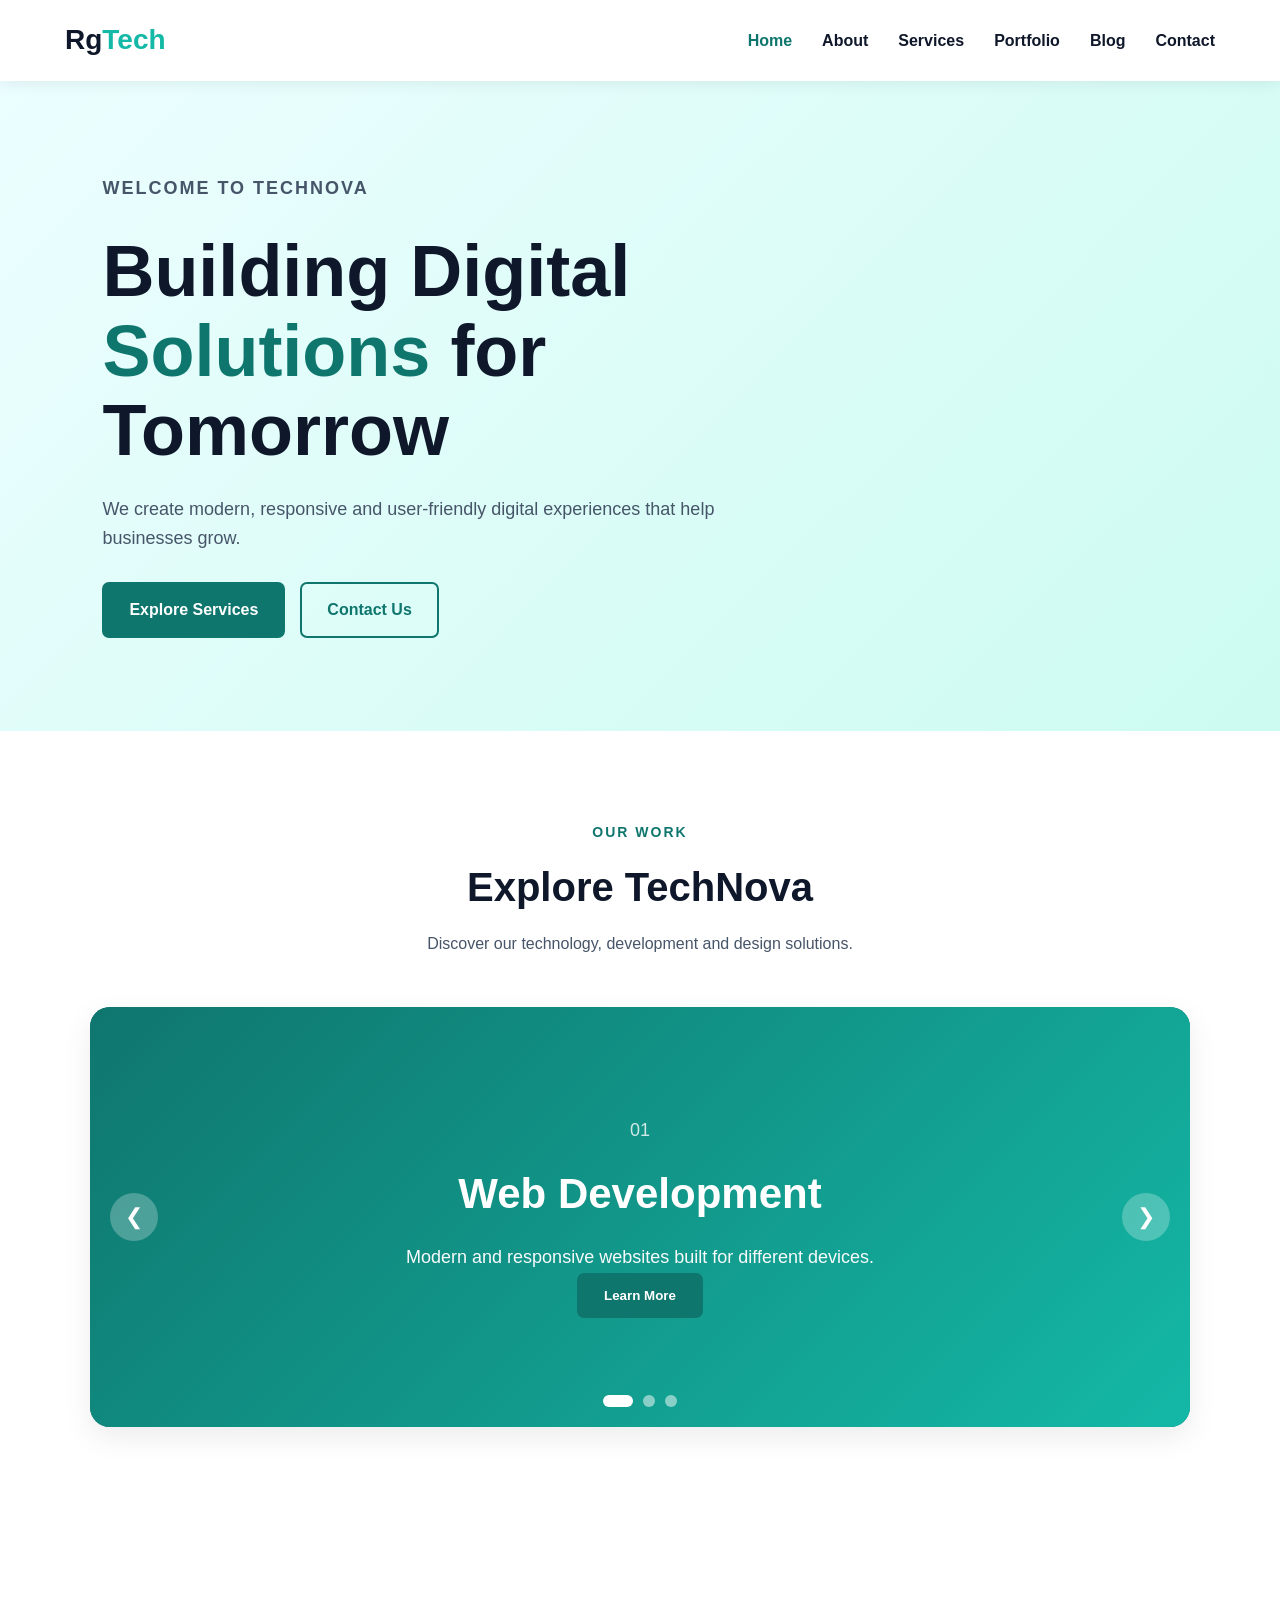
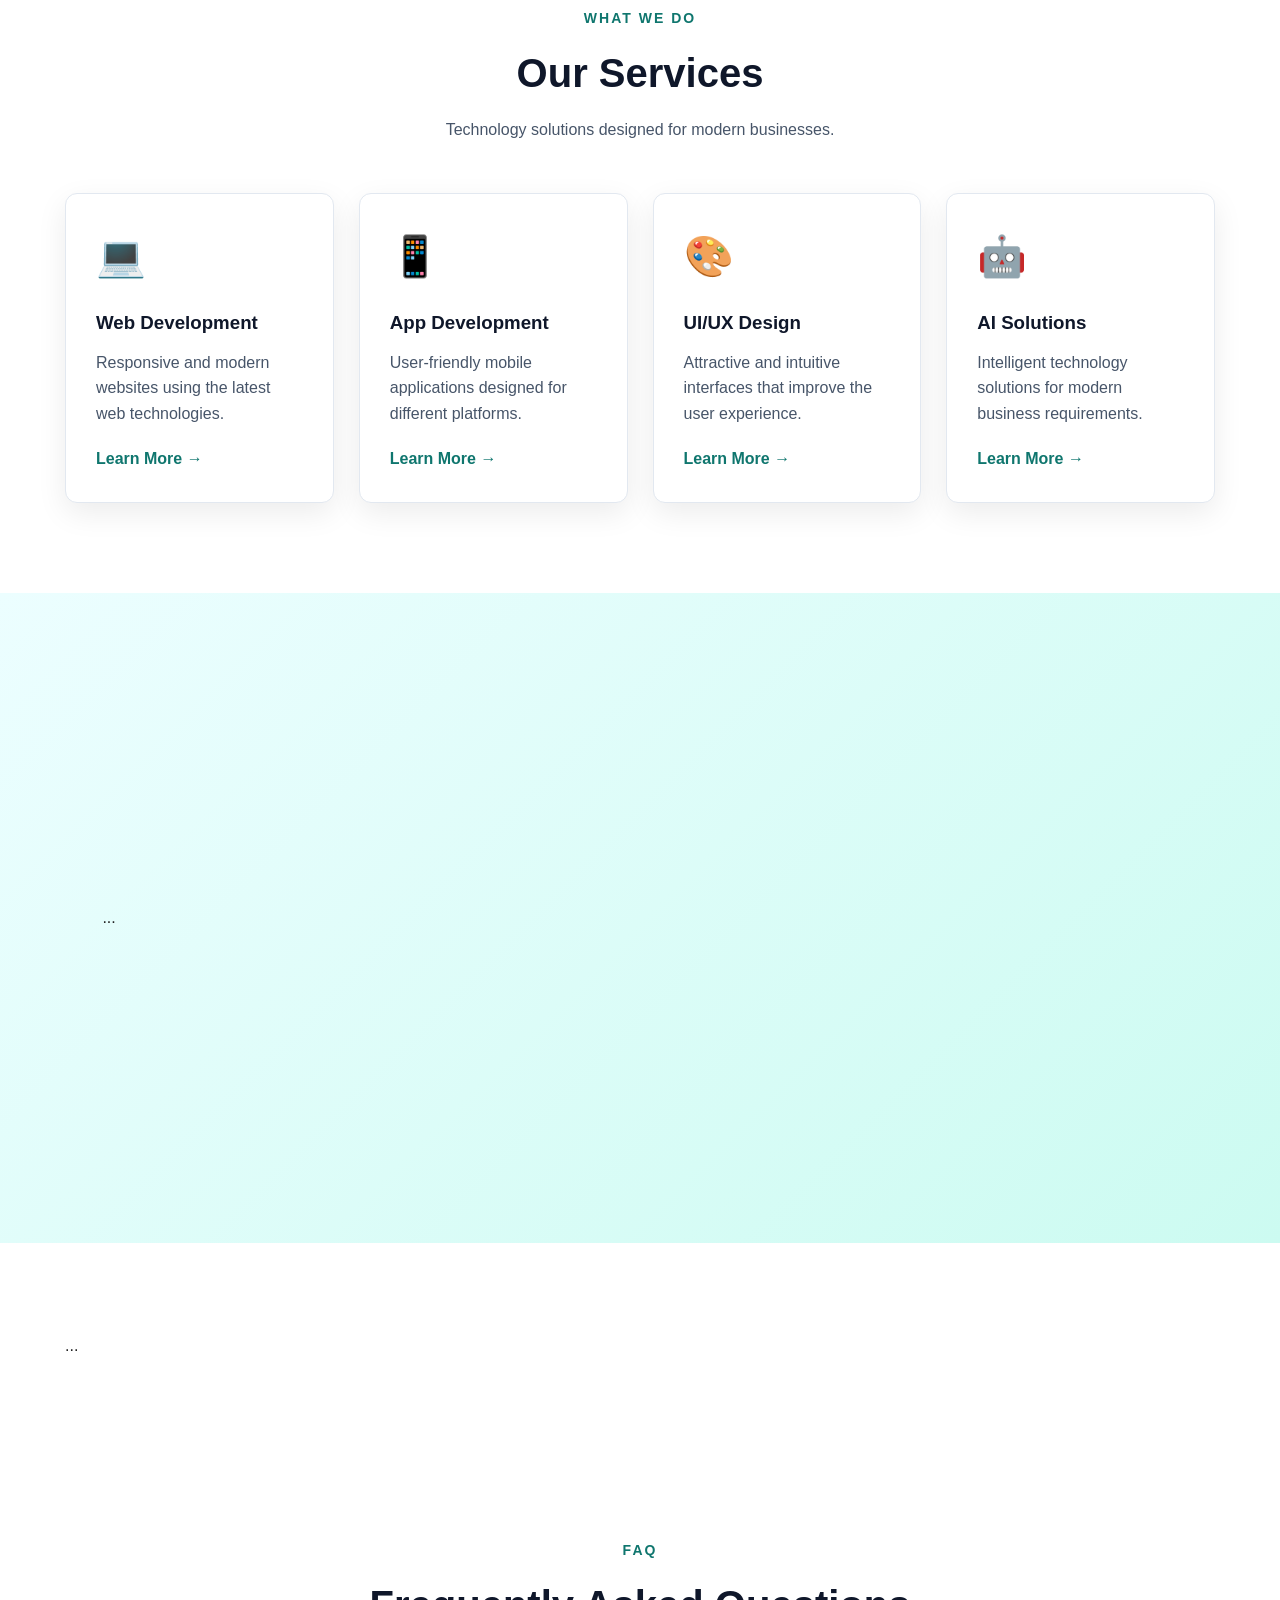
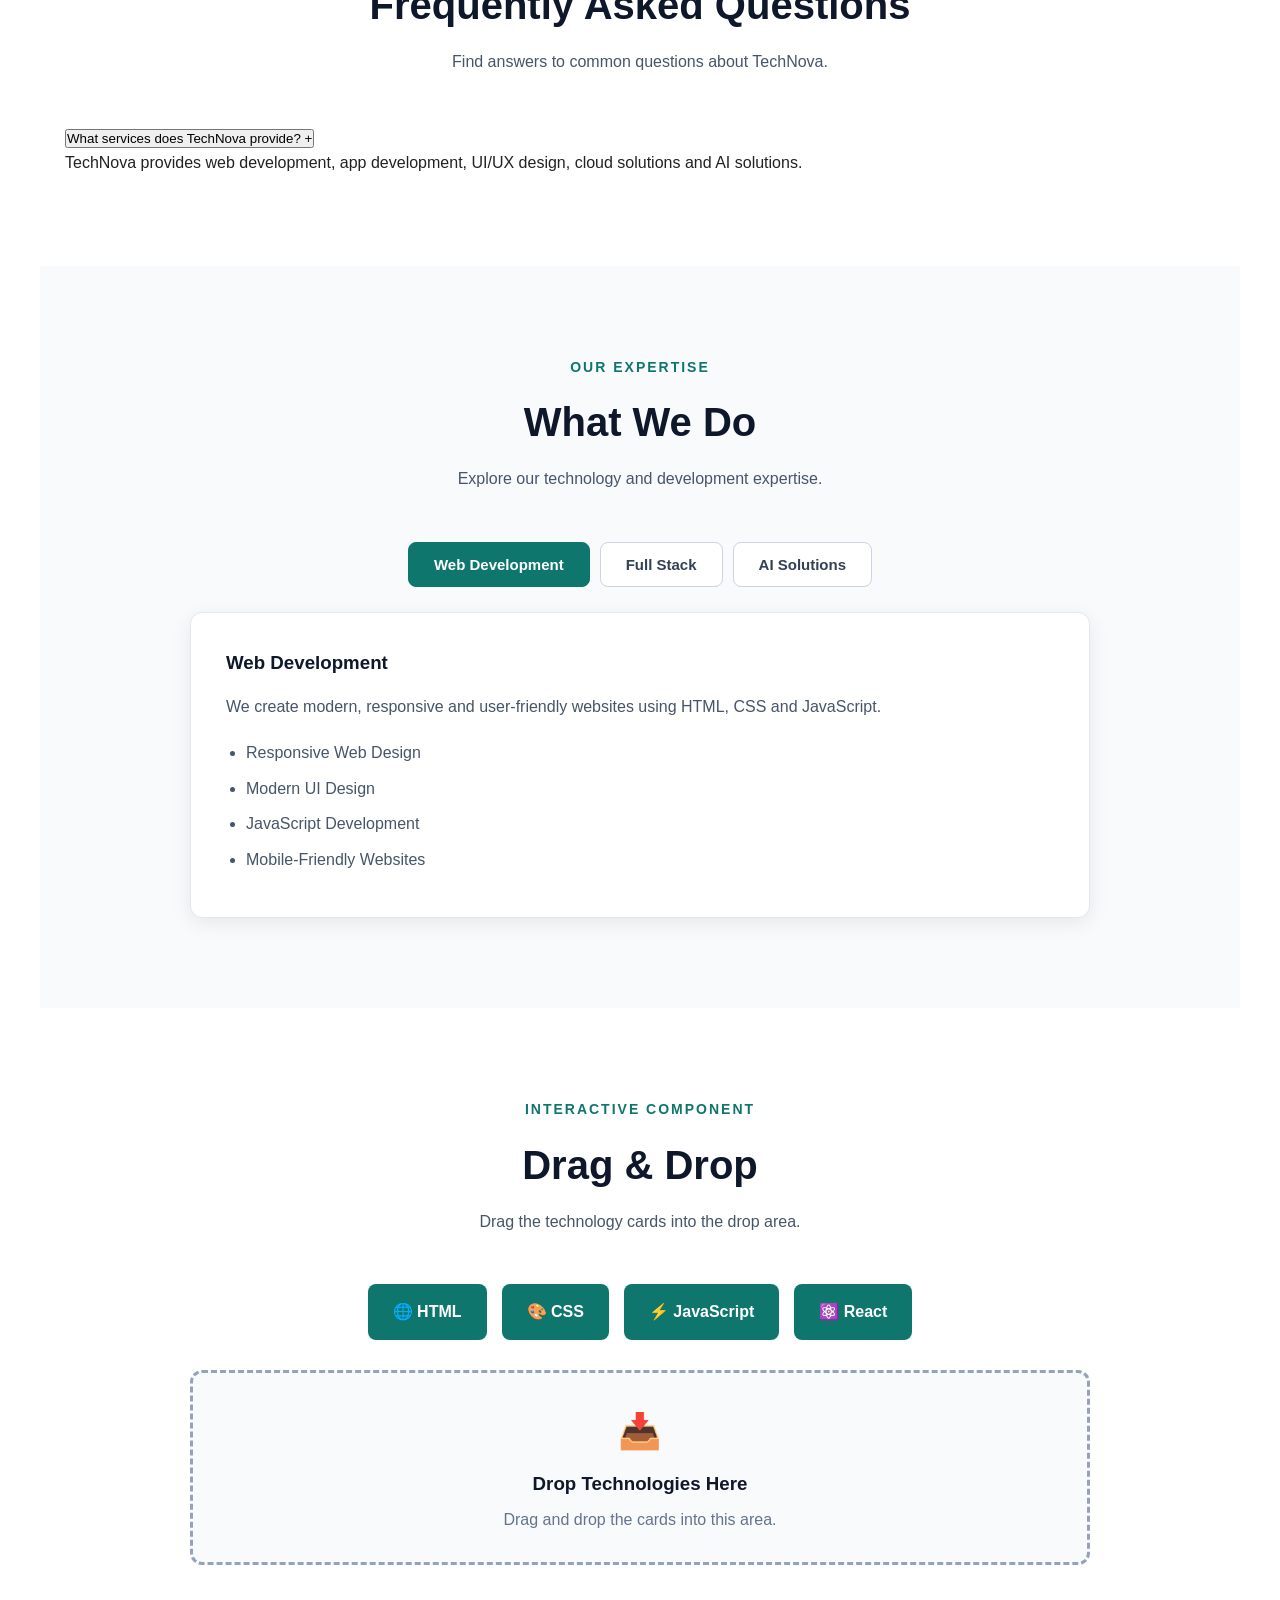
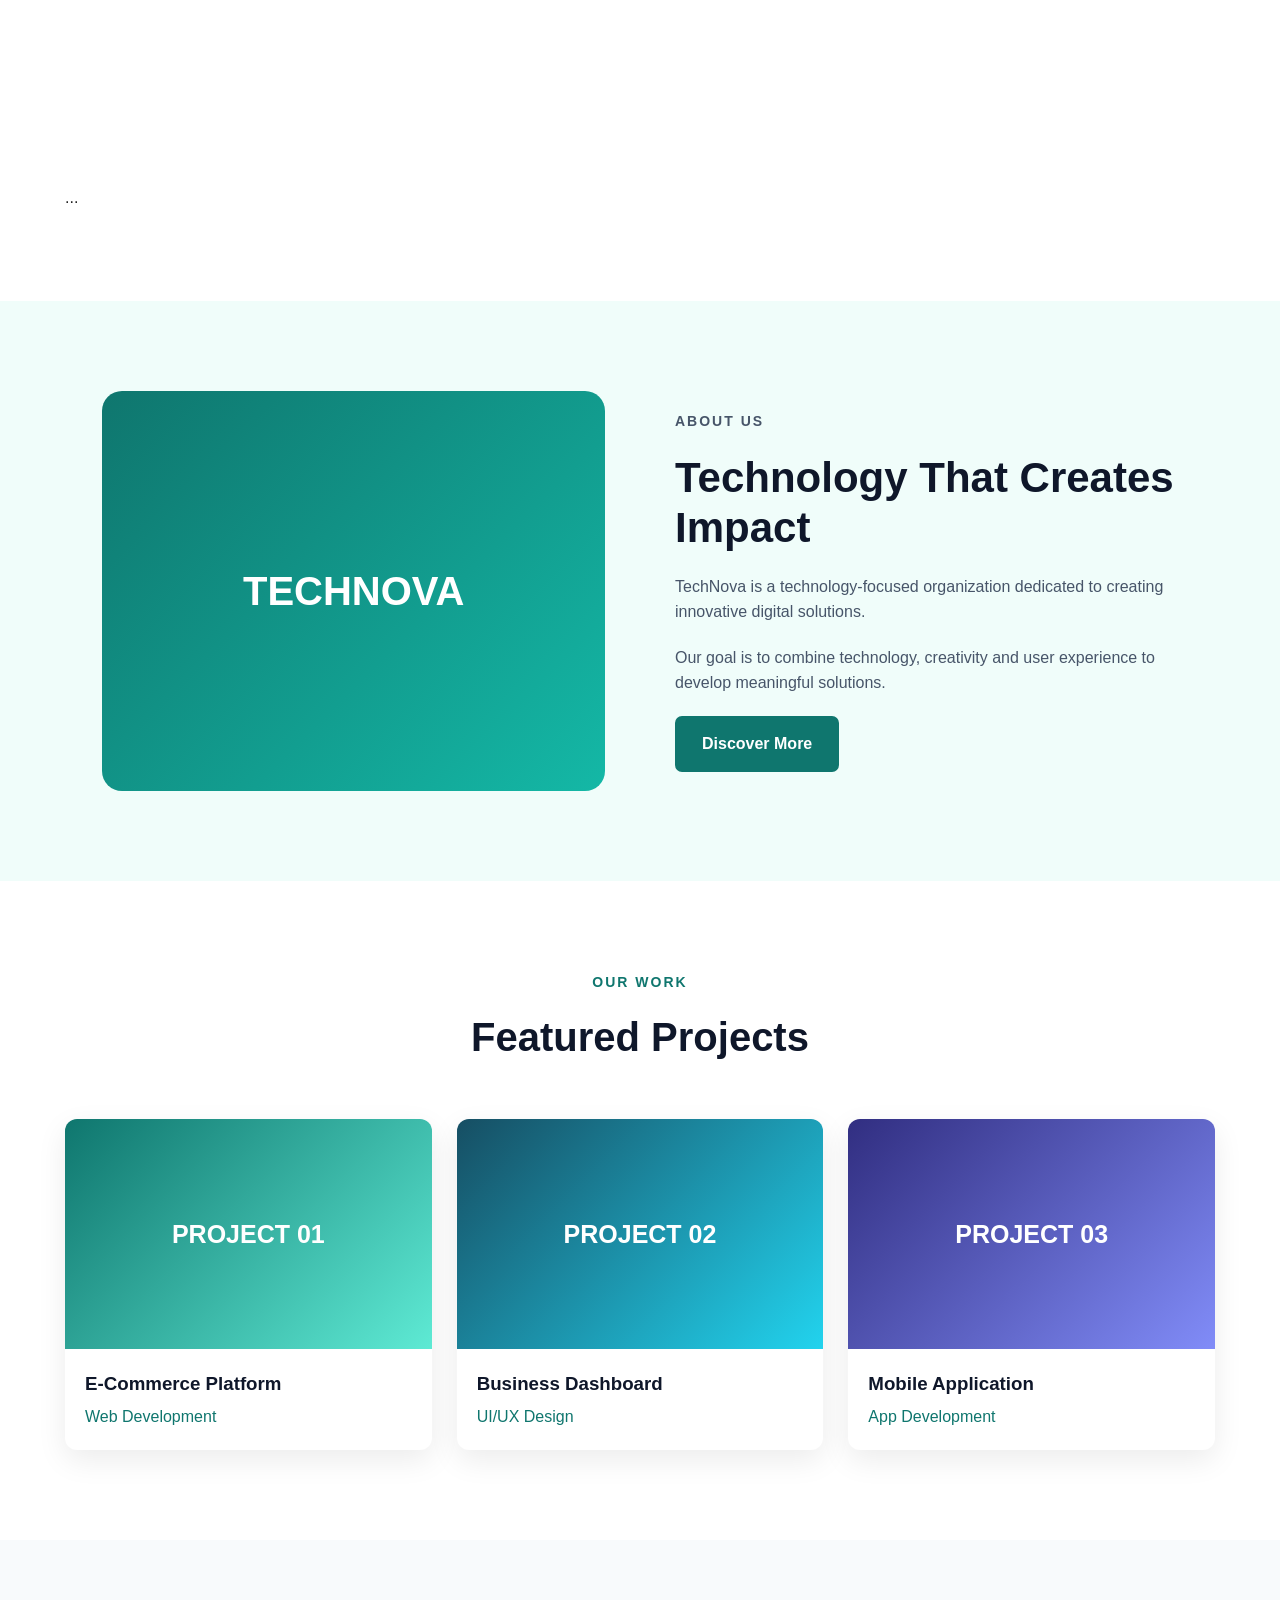
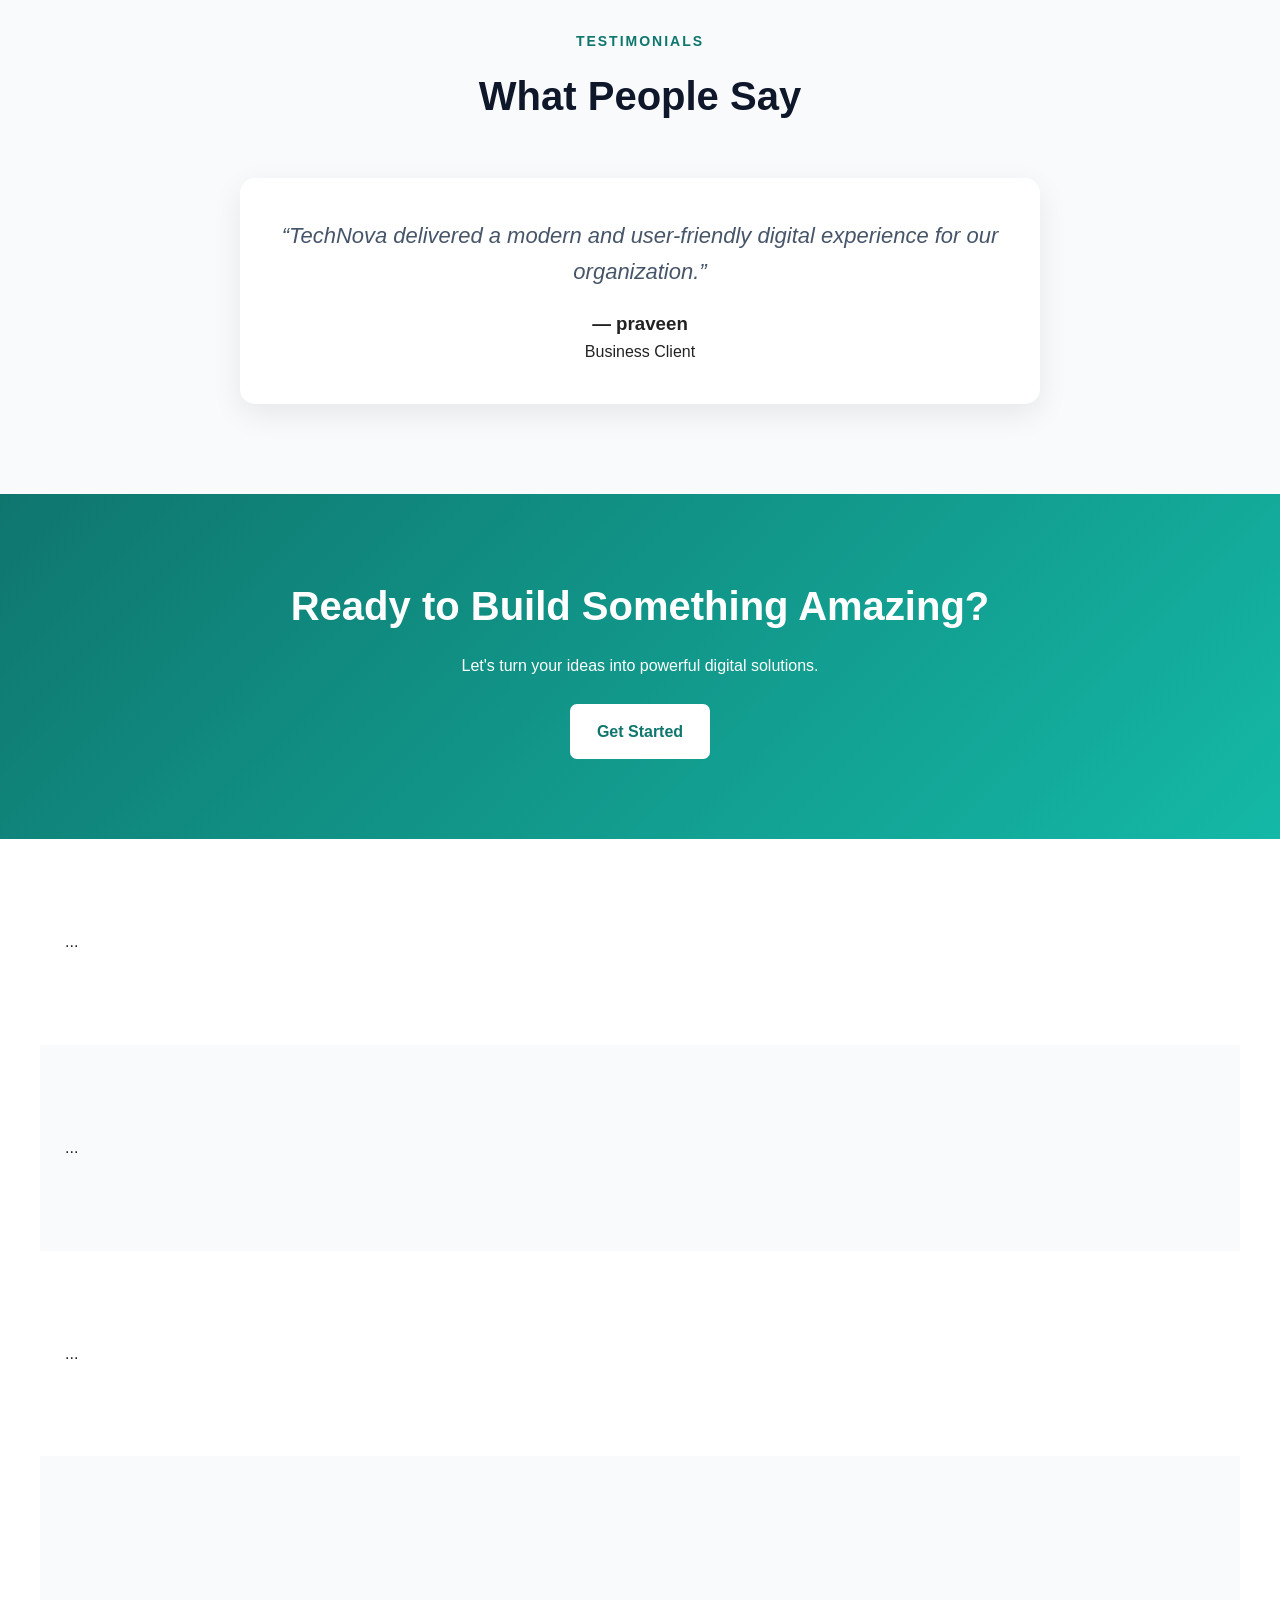
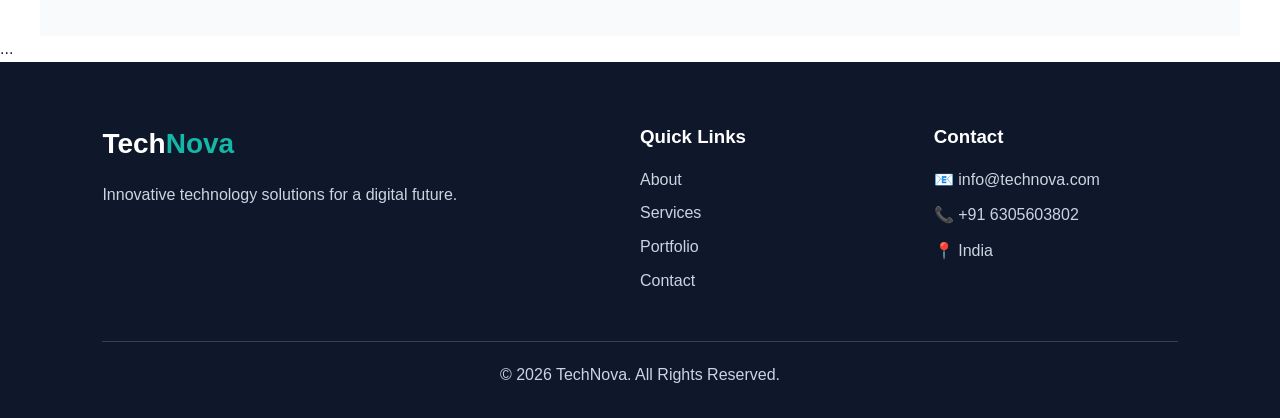
<file: index.html>
<!DOCTYPE html>
<html lang="en">
<head>
    <meta charset="UTF-8">
    <meta name="viewport" content="width=device-width, initial-scale=1.0">

    <title>RgTech | IT Solutions</title>

    <link rel="stylesheet" href="style.css">
</head>

<body>
    <div id="scrollProgress"></div>

<!-- ================= NAVBAR ================= -->

<header class="header">

    <nav class="navbar">

        <a href="index.html" class="logo">
            Rg<span>Tech</span>
        </a>

        <button class="menu-btn" onclick="toggleMenu()">☰</button>

        <ul class="nav-links" id="navLinks">

            <li><a href="index.html" class="active">Home</a></li>
            <li><a href="about.html">About</a></li>
            <li><a href="services.html">Services</a></li>
            <li><a href="portfolio.html">Portfolio</a></li>
            <li><a href="blog.html">Blog</a></li>
            <li><a href="contact.html">Contact</a></li>

        </ul>

    </nav>

</header>


<!-- ================= HERO ================= -->

<section class="hero">

    <div class="hero-content">

        <p class="small-title">WELCOME TO TECHNOVA</p>

        <h1>
            Building Digital
            <span>Solutions</span>
            for Tomorrow
        </h1>

        <p>
            We create modern, responsive and user-friendly digital
            experiences that help businesses grow.
        </p>

        <div class="hero-buttons">

            <a href="services.html" class="btn">
                Explore Services
            </a>

            <a href="contact.html" class="btn btn-outline">
                Contact Us
            </a>

        </div>

    </div>
    <!-- =========================
     IMAGE SLIDER
========================= -->


</section>
<!-- =========================
     IMAGE SLIDER
========================= -->

<section class="section">

    <div class="section-heading">

        <p class="small-title">OUR WORK</p>

        <h2>Explore TechNova</h2>

        <p>
            Discover our technology, development and design solutions.
        </p>

    </div>


    <div class="slider">

        <div class="slides">

            <div class="slide active-slide">
                <div class="slide-content">
                    <span>01</span>
                    <h3 data-tooltip="Modern responsive website development">
    Web Development
</h3>
                    <p>
                        Modern and responsive websites
                        built for different devices.
                    </p>
                    <button class="btn open-modal">
    Learn More
</button>
<div class="slide-content">


</div>
                </div>
            </div>


            <div class="slide">
                <div class="slide-content">
                    <span>02</span>
                    <h3 data-tooltip="Complete frontend and backend development">
    Full Stack Development
</h3>>
                    <p>
                        Complete web applications using
                        modern frontend and backend technologies.
                    </p>
                </div>
            </div>


            <div class="slide">
                <div class="slide-content">
                    <span>03</span>
                    <h3 data-tooltip="AI-powered applications and automation">
    AI Solutions
</h3>
                    <p>
                        Intelligent applications powered
                        by modern AI technologies.
                    </p>
                </div>
            </div>

        </div>


        <!-- Previous / Next -->

        <button
            class="slider-btn prev-btn"
            onclick="changeSlide(-1)"
        >
            ❮
        </button>

        <button
            class="slider-btn next-btn"
            onclick="changeSlide(1)"
        >
            ❯
        </button>


        <!-- Dots -->

        <div class="slider-dots">

            <button
                class="slider-dot active-dot"
                onclick="currentSlide(1)"
            ></button>

            <button
                class="slider-dot"
                onclick="currentSlide(2)"
            ></button>

            <button
                class="slider-dot"
                onclick="currentSlide(3)"
            ></button>

        </div>

    </div>

</section>


<!-- ================= SERVICES ================= -->

<section class="section">

    <div class="section-heading">

        <p class="small-title">WHAT WE DO</p>

        <h2>Our Services</h2>

        <p>
            Technology solutions designed for modern businesses.
        </p>

    </div>


    <div class="cards">

        <div class="card">

            <div class="card-icon">💻</div>

            <h3>Web Development</h3>

            <p>
                Responsive and modern websites using the latest
                web technologies.
            </p>

            <a href="services.html">Learn More →</a>

        </div>


        <div class="card">

            <div class="card-icon">📱</div>

            <h3>App Development</h3>

            <p>
                User-friendly mobile applications designed
                for different platforms.
            </p>

            <a href="services.html">Learn More →</a>

        </div>


        <div class="card">

            <div class="card-icon">🎨</div>

            <h3>UI/UX Design</h3>

            <p>
                Attractive and intuitive interfaces that improve
                the user experience.
            </p>

            <a href="services.html">Learn More →</a>

        </div>


        <div class="card">

            <div class="card-icon">🤖</div>

            <h3>AI Solutions</h3>

            <p>
                Intelligent technology solutions for modern
                business requirements.
            </p>

            <a href="services.html">Learn More →</a>

        </div>

    </div>

</section>
<!-- HERO SECTION -->
<section class="hero">
    ...
</section>


<!-- IMAGE SLIDER -->
<section class="section">
    ...
</section>


<!-- =========================
     FAQ ACCORDION
========================= -->

<section class="section faq-section">

    <div class="section-heading">

        <p class="small-title">FAQ</p>

        <h2>Frequently Asked Questions</h2>

        <p>
            Find answers to common questions about TechNova.
        </p>

    </div>

    <div class="accordion">

        <div class="accordion-item">

            <button class="accordion-button">
                What services does TechNova provide?
                <span>+</span>
            </button>

            <div class="accordion-content">
                <p>
                    TechNova provides web development,
                    app development, UI/UX design, cloud
                    solutions and AI solutions.
                </p>
            </div>

        </div>

        <!-- other FAQ items -->

    </div>

</section>
<!-- =========================
     TABBED CONTENT
========================= -->

<section class="section tabs-section">

    <div class="section-heading">

        <p class="small-title">OUR EXPERTISE</p>

        <h2>What We Do</h2>

        <p>
            Explore our technology and development expertise.
        </p>

    </div>


    <div class="tabs">

        <!-- Tab Buttons -->

        <div class="tab-buttons">

            <button class="tab-button active" data-tab="web">
                Web Development
            </button>

            <button class="tab-button" data-tab="fullstack">
                Full Stack
            </button>

            <button class="tab-button" data-tab="ai">
                AI Solutions
            </button>

        </div>


        <!-- Tab 1 -->

        <div id="web" class="tab-content active">

            <h3>Web Development</h3>

            <p>
                We create modern, responsive and user-friendly
                websites using HTML, CSS and JavaScript.
            </p>

            <ul>
                <li>Responsive Web Design</li>
                <li>Modern UI Design</li>
                <li>JavaScript Development</li>
                <li>Mobile-Friendly Websites</li>
            </ul>

        </div>


        <!-- Tab 2 -->

        <div id="fullstack" class="tab-content">

            <h3>Full Stack Development</h3>

            <p>
                We develop complete web applications using
                modern frontend and backend technologies.
            </p>

            <ul>
                <li>React.js</li>
                <li>Node.js</li>
                <li>Express.js</li>
                <li>MongoDB</li>
            </ul>

        </div>


        <!-- Tab 3 -->

        <div id="ai" class="tab-content">

            <h3>AI Solutions</h3>

            <p>
                We integrate modern Artificial Intelligence
                technologies into useful applications.
            </p>

            <ul>
                <li>Generative AI</li>
                <li>AI-powered Applications</li>
                <li>LLM Integration</li>
                <li>AI Automation</li>
            </ul>

        </div>

    </div>

</section>
<!-- =========================
     DRAG & DROP
========================= -->

<section class="section drag-drop-section">

    <div class="section-heading">

        <p class="small-title">INTERACTIVE COMPONENT</p>

        <h2>Drag & Drop</h2>

        <p>
            Drag the technology cards into the drop area.
        </p>

    </div>


    <div class="drag-container">

        <!-- Draggable Items -->

        <div class="drag-items">

            <div class="drag-item" draggable="true" data-tech="HTML">
                🌐 HTML
            </div>

            <div class="drag-item" draggable="true" data-tech="CSS">
                🎨 CSS
            </div>

            <div class="drag-item" draggable="true" data-tech="JavaScript">
                ⚡ JavaScript
            </div>

            <div class="drag-item" draggable="true" data-tech="React">
                ⚛️ React
            </div>

        </div>


        <!-- Drop Area -->

        <div id="dropZone" class="drop-zone">

            <span>📥</span>

            <h3>Drop Technologies Here</h3>

            <p>Drag and drop the cards into this area.</p>

        </div>

    </div>

</section>


<!-- NEXT SECTION -->
<section class="section">
    ...
</section>


<!-- ================= ABOUT PREVIEW ================= -->

<section class="about-preview">

    <div class="about-image">

        <div class="image-placeholder">
            TECHNOVA
        </div>

    </div>


    <div class="about-content">

        <p class="small-title">ABOUT US</p>

        <h2>Technology That Creates Impact</h2>

        <p>
            TechNova is a technology-focused organization dedicated
            to creating innovative digital solutions.
        </p>

        <p>
            Our goal is to combine technology, creativity and
            user experience to develop meaningful solutions.
        </p>

        <a href="about.html" class="btn">
            Discover More
        </a>

    </div>

</section>


<!-- ================= PROJECTS ================= -->

<section class="section">

    <div class="section-heading">

        <p class="small-title">OUR WORK</p>

        <h2>Featured Projects</h2>

    </div>


    <div class="project-grid">

        <div class="project-card">

            <div class="project-image">
                <span>PROJECT 01</span>
            </div>

            <div class="project-info">

                <h3>E-Commerce Platform</h3>

                <p>Web Development</p>

            </div>

        </div>


        <div class="project-card">

            <div class="project-image project-2">
                <span>PROJECT 02</span>
            </div>

            <div class="project-info">

                <h3>Business Dashboard</h3>

                <p>UI/UX Design</p>

            </div>

        </div>


        <div class="project-card">

            <div class="project-image project-3">
                <span>PROJECT 03</span>
            </div>

            <div class="project-info">

                <h3>Mobile Application</h3>

                <p>App Development</p>

            </div>

        </div>

    </div>

</section>


<!-- ================= TESTIMONIAL ================= -->

<section class="testimonial">

    <div class="section-heading">

        <p class="small-title">TESTIMONIALS</p>

        <h2>What People Say</h2>

    </div>


    <div class="testimonial-box">

        <p class="quote">
            “TechNova delivered a modern and user-friendly
            digital experience for our organization.”
        </p>

        <h3>— praveen</h3>

        <p>Business Client</p>

    </div>

</section>


<!-- ================= CTA ================= -->

<section class="cta">

    <h2>Ready to Build Something Amazing?</h2>

    <p>
        Let's turn your ideas into powerful digital solutions.
    </p>

    <a href="contact.html" class="btn btn-light">
        Get Started
    </a>

</section>
<!-- DRAG & DROP -->
<section class="section drag-drop-section">
    ...
</section>


<!-- TABBED CONTENT -->
<section class="section tabs-section">
    ...
</section>


<!-- FAQ -->
<section class="section faq-section">
    ...
</section>


<!-- ANIMATED COUNTERS -->
<section class="section counter-section">

    <!-- paste your complete counter code here -->

</section>


<!-- FOOTER -->
<footer>
    ...
</footer>


<!-- ================= FOOTER ================= -->

<footer class="footer">

    <div class="footer-content">

        <div>

            <h2 class="footer-logo">
                Tech<span>Nova</span>
            </h2>

            <p>
                Innovative technology solutions for a digital future.
            </p>

        </div>


        <div>

            <h3>Quick Links</h3>

            <a href="about.html">About</a>
            <a href="services.html">Services</a>
            <a href="portfolio.html">Portfolio</a>
            <a href="contact.html">Contact</a>

        </div>


        <div>

            <h3>Contact</h3>

            <p>📧 info@technova.com</p>
            <p>📞 +91 6305603802</p>
            <p>📍 India</p>

        </div>

    </div>


    <div class="copyright">

        <p>
            © 2026 TechNova. All Rights Reserved.
        </p>

    </div>

</footer>
<button id="backToTop" title="Back to Top">
    ↑
</button>
<!-- =========================
     PROJECT MODAL
========================= -->

<div id="projectModal" class="modal">

    <div class="modal-content">

        <button class="close-modal">
            ×
        </button>

        <p class="small-title">
            TECHNOVA PROJECT
        </p>

        <h2>Our Development Approach</h2>

        <p>
            We build responsive, user-friendly and modern
            digital applications using current web technologies.
        </p>

        <div class="modal-features">

            <div>
                <strong>01</strong>
                <span>Responsive Design</span>
            </div>

            <div>
                <strong>02</strong>
                <span>Modern JavaScript</span>
            </div>

            <div>
                <strong>03</strong>
                <span>User-Friendly Interface</span>
            </div>

        </div>

        <a href="contact.html" class="btn">
            Start a Project
        </a>

    </div>

</div>

<script src="script.js"></script>

</body>
</html>
</file>
<file: style.css>
/* =========================
   RESET
========================= */

* {
    margin: 0;
    padding: 0;
    box-sizing: border-box;
}

html {
    scroll-behavior: smooth;
}

body {
    font-family: Arial, sans-serif;
    line-height: 1.6;
    color: #222;
    background: #ffffff;
}

a {
    text-decoration: none;
}

img {
    max-width: 100%;
}


/* =========================
   VARIABLES
========================= */

:root {

    --primary: #0f766e;
    --secondary: #14b8a6;

    --dark: #0f172a;
    --light: #f0fdfa;

    --white: #ffffff;

    --text: #475569;

    --shadow:
        0 10px 30px rgba(0, 0, 0, 0.08);
}


/* =========================
   NAVBAR
========================= */

.header {
    position: sticky;
    top: 0;
    z-index: 1000;

    background: var(--white);

    box-shadow:
        0 2px 15px rgba(0, 0, 0, 0.08);
}

.navbar {

    max-width: 1200px;

    margin: auto;

    padding: 18px 25px;

    display: flex;

    justify-content: space-between;

    align-items: center;
}

.logo {

    font-size: 28px;

    font-weight: 800;

    color: var(--dark);
}

.logo span,
.footer-logo span {

    color: var(--secondary);
}


.nav-links {

    display: flex;

    gap: 30px;

    list-style: none;
}

.nav-links a {

    color: var(--dark);

    font-weight: 600;

    transition: 0.3s;
}

.nav-links a:hover,
.nav-links a.active {

    color: var(--primary);
}

.menu-btn {

    display: none;

    border: none;

    background: none;

    font-size: 28px;

    cursor: pointer;
}


/* =========================
   HERO
========================= */

.hero {

    min-height: 650px;

    display: flex;

    align-items: center;

    background:
        linear-gradient(
            135deg,
            #ecfeff,
            #ccfbf1
        );

    padding: 80px 8%;
}

.hero-content {

    max-width: 750px;

    animation: fadeUp 1s ease;
}

.small-title {

    color: var(--primary);

    font-size: 14px;

    font-weight: 800;

    letter-spacing: 2px;

    margin-bottom: 12px;
}

.hero h1 {

    font-size: clamp(42px, 6vw, 72px);

    line-height: 1.1;

    color: var(--dark);

    margin-bottom: 25px;
}

.hero h1 span {

    color: var(--primary);
}

.hero p {

    font-size: 18px;

    color: var(--text);

    max-width: 650px;

    margin-bottom: 30px;
}

.hero-buttons {

    display: flex;

    gap: 15px;

    flex-wrap: wrap;
}


/* =========================
   BUTTON
========================= */

.btn {

    display: inline-block;

    padding: 13px 25px;

    border-radius: 7px;

    background: var(--primary);

    color: white;

    font-weight: 700;

    transition: 0.3s;

    border: 2px solid var(--primary);
}

.btn:hover {

    transform: translateY(-3px);

    box-shadow: var(--shadow);

    background: #115e59;
}

.btn-outline {

    background: transparent;

    color: var(--primary);
}

.btn-outline:hover {

    color: white;
}

.btn-light {

    background: white;

    color: var(--primary);

    border-color: white;
}


/* =========================
   SECTIONS
========================= */

.section {

    max-width: 1200px;

    margin: auto;

    padding: 90px 25px;
}

.section-heading {

    text-align: center;

    max-width: 650px;

    margin: 0 auto 50px;
}

.section-heading h2 {

    font-size: 40px;

    color: var(--dark);

    margin-bottom: 12px;
}

.section-heading > p:last-child {

    color: var(--text);
}


/* =========================
   SERVICE CARDS
========================= */

.cards {

    display: grid;

    grid-template-columns:
        repeat(4, 1fr);

    gap: 25px;
}

.card {

    padding: 30px;

    border-radius: 12px;

    background: white;

    box-shadow: var(--shadow);

    transition: 0.3s;

    border: 1px solid #e2e8f0;
}

.card:hover {

    transform: translateY(-10px);

    border-color: var(--secondary);
}

.card-icon {

    font-size: 40px;

    margin-bottom: 20px;
}

.card h3 {

    color: var(--dark);

    margin-bottom: 12px;
}

.card p {

    color: var(--text);

    margin-bottom: 20px;
}

.card a {

    color: var(--primary);

    font-weight: bold;
}


/* =========================
   ABOUT
========================= */

.about-preview {

    padding: 90px 8%;

    background: var(--light);

    display: grid;

    grid-template-columns:
        1fr 1fr;

    gap: 70px;

    align-items: center;
}

.about-image {

    min-height: 400px;

    border-radius: 20px;

    background:
        linear-gradient(
            135deg,
            #0f766e,
            #14b8a6
        );

    display: flex;

    align-items: center;

    justify-content: center;

    color: white;

    font-size: 40px;

    font-weight: 800;
}

.about-content h2 {

    font-size: 42px;

    line-height: 1.2;

    margin-bottom: 20px;

    color: var(--dark);
}

.about-content p {

    color: var(--text);

    margin-bottom: 20px;
}


/* =========================
   PROJECTS
========================= */

.project-grid {

    display: grid;

    grid-template-columns:
        repeat(3, 1fr);

    gap: 25px;
}

.project-card {

    overflow: hidden;

    border-radius: 12px;

    box-shadow: var(--shadow);

    background: white;

    transition: 0.3s;
}

.project-card:hover {

    transform: translateY(-8px);
}

.project-image {

    height: 230px;

    display: flex;

    align-items: center;

    justify-content: center;

    background:
        linear-gradient(
            135deg,
            #0f766e,
            #5eead4
        );

    color: white;

    font-size: 25px;

    font-weight: bold;
}

.project-2 {

    background:
        linear-gradient(
            135deg,
            #164e63,
            #22d3ee
        );
}

.project-3 {

    background:
        linear-gradient(
            135deg,
            #312e81,
            #818cf8
        );
}

.project-info {

    padding: 20px;
}

.project-info h3 {

    color: var(--dark);

    margin-bottom: 5px;
}

.project-info p {

    color: var(--primary);
}


/* =========================
   TESTIMONIAL
========================= */

.testimonial {

    padding: 90px 25px;

    background: #f8fafc;
}

.testimonial-box {

    max-width: 800px;

    margin: auto;

    text-align: center;

    padding: 40px;

    background: white;

    border-radius: 15px;

    box-shadow: var(--shadow);
}

.quote {

    font-size: 22px;

    font-style: italic;

    color: var(--text);

    margin-bottom: 20px;
}


/* =========================
   CTA
========================= */

.cta {

    padding: 80px 25px;

    text-align: center;

    background:
        linear-gradient(
            135deg,
            #0f766e,
            #14b8a6
        );

    color: white;
}

.cta h2 {

    font-size: 40px;

    margin-bottom: 15px;
}

.cta p {

    margin-bottom: 25px;
}


/* =========================
   FOOTER
========================= */

.footer {

    background: var(--dark);

    color: white;

    padding: 60px 8% 20px;
}

.footer-content {

    max-width: 1200px;

    margin: auto;

    display: grid;

    grid-template-columns:
        2fr 1fr 1fr;

    gap: 50px;
}

.footer-logo {

    font-size: 28px;

    margin-bottom: 15px;
}

.footer p {

    color: #cbd5e1;

    margin-bottom: 10px;
}

.footer h3 {

    margin-bottom: 15px;
}

.footer a {

    display: block;

    color: #cbd5e1;

    margin-bottom: 8px;

    transition: 0.3s;
}

.footer a:hover {

    color: var(--secondary);
}

.copyright {

    max-width: 1200px;

    margin: 40px auto 0;

    padding-top: 20px;

    border-top: 1px solid #334155;

    text-align: center;
}


/* =========================
   ANIMATION
========================= */

@keyframes fadeUp {

    from {

        opacity: 0;

        transform: translateY(30px);
    }

    to {

        opacity: 1;

        transform: translateY(0);
    }
}


/* =========================
   RESPONSIVE
========================= */

/* 992px */

@media (max-width: 992px) {

    .cards {

        grid-template-columns:
            repeat(2, 1fr);
    }

    .project-grid {

        grid-template-columns:
            repeat(2, 1fr);
    }

    .about-preview {

        grid-template-columns: 1fr;

    }

    .footer-content {

        grid-template-columns:
            1fr 1fr;
    }
}


/* 768px */

@media (max-width: 768px) {

    .menu-btn {

        display: block;
    }

    .nav-links {

        display: none;

        position: absolute;

        top: 70px;

        left: 0;

        width: 100%;

        background: white;

        flex-direction: column;

        gap: 0;

        box-shadow: var(--shadow);
    }

    .nav-links.show {

        display: flex;
    }

    .nav-links li {

        text-align: center;

        padding: 15px;
    }

    .hero {

        min-height: 550px;

        padding: 60px 25px;
    }

    .project-grid {

        grid-template-columns: 1fr;
    }

    .footer-content {

        grid-template-columns: 1fr;
    }
}


/* 576px */

@media (max-width: 576px) {

    .cards {

        grid-template-columns: 1fr;
    }

    .hero h1 {

        font-size: 42px;
    }

    .section-heading h2 {

        font-size: 32px;
    }

    .about-content h2 {

        font-size: 32px;
    }

    .cta h2 {

        font-size: 30px;
    }

    .about-image {

        min-height: 280px;
    }

    .hero-buttons {

        flex-direction: column;

        align-items: flex-start;
    }

}
/* =========================
   PAGE HERO
========================= */

.page-hero {

    min-height: 400px;

    padding: 80px 8%;

    display: flex;

    align-items: center;

    text-align: center;

    justify-content: center;

    background:
        linear-gradient(
            135deg,
            #ecfeff,
            #ccfbf1
        );
}

.page-hero > div {

    max-width: 800px;
}

.page-hero h1 {

    font-size: clamp(40px, 6vw, 60px);

    line-height: 1.1;

    color: var(--dark);

    margin-bottom: 20px;
}

.page-hero p:last-child {

    color: var(--text);

    font-size: 18px;
}


/* =========================
   ABOUT PAGE
========================= */

.about-main {

    display: grid;

    grid-template-columns: 1fr 1fr;

    gap: 70px;

    align-items: center;
}


/* =========================
   MOBILE
========================= */

@media (max-width: 768px) {

    .about-main {

        grid-template-columns: 1fr;

    }

    .page-hero {

        min-height: 350px;

        padding: 60px 25px;
    }

}

@media (max-width: 576px) {

    .page-hero h1 {

        font-size: 38px;
    }

}
/* =========================
   SERVICES PAGE
========================= */

.process-list {
    margin-top: 25px;
}

.process-list p {
    padding: 15px 0;
    border-bottom: 1px solid #cbd5e1;
}

.process-list strong {
    color: var(--primary);
}
/* =========================
   PORTFOLIO FILTER
========================= */

.portfolio-filter {

    display: flex;

    justify-content: center;

    gap: 12px;

    flex-wrap: wrap;

    margin-bottom: 40px;
}

.filter-btn {

    padding: 10px 22px;

    border: 2px solid var(--primary);

    background: white;

    color: var(--primary);

    border-radius: 30px;

    cursor: pointer;

    font-weight: 600;

    transition: 0.3s;
}

.filter-btn:hover,
.filter-btn.active {

    background: var(--primary);

    color: white;
}


/* =========================
   PORTFOLIO GRID
========================= */

.portfolio-grid {

    display: grid;

    grid-template-columns:
        repeat(3, 1fr);

    gap: 25px;
}

.portfolio-item {

    overflow: hidden;

    border-radius: 15px;

    box-shadow: var(--shadow);
}


/* =========================
   PORTFOLIO IMAGE
========================= */

.portfolio-image {

    height: 300px;

    position: relative;

    display: flex;

    align-items: center;

    justify-content: center;

    background:
        linear-gradient(
            135deg,
            #0f766e,
            #5eead4
        );

    color: white;

    font-size: 20px;

    font-weight: bold;

    overflow: hidden;
}

.portfolio-image-2 {

    background:
        linear-gradient(
            135deg,
            #0369a1,
            #38bdf8
        );
}

.portfolio-image-3 {

    background:
        linear-gradient(
            135deg,
            #7c3aed,
            #a78bfa
        );
}

.portfolio-image-4 {

    background:
        linear-gradient(
            135deg,
            #be123c,
            #fb7185
        );
}

.portfolio-image-5 {

    background:
        linear-gradient(
            135deg,
            #c2410c,
            #fb923c
        );
}

.portfolio-image-6 {

    background:
        linear-gradient(
            135deg,
            #166534,
            #4ade80
        );
}


/* =========================
   OVERLAY
========================= */

.portfolio-overlay {

    position: absolute;

    inset: 0;

    background:
        rgba(15, 23, 42, 0.92);

    display: flex;

    flex-direction: column;

    align-items: center;

    justify-content: center;

    text-align: center;

    padding: 25px;

    opacity: 0;

    transform: translateY(20px);

    transition: 0.4s;
}

.portfolio-image:hover .portfolio-overlay {

    opacity: 1;

    transform: translateY(0);
}

.portfolio-overlay h3 {

    font-size: 25px;

    margin-bottom: 10px;
}

.portfolio-overlay p {

    font-weight: normal;

    margin-bottom: 20px;

    color: #cbd5e1;
}

.view-btn {

    padding: 9px 18px;

    border: 2px solid white;

    border-radius: 5px;

    color: white;

    transition: 0.3s;
}

.view-btn:hover {

    background: white;

    color: var(--dark);
}


/* =========================
   TECHNOLOGY TAGS
========================= */

.technology-list {

    display: flex;

    flex-wrap: wrap;

    gap: 10px;

    margin-top: 25px;
}

.technology-list span {

    padding: 8px 15px;

    border-radius: 20px;

    background: #ccfbf1;

    color: var(--primary);

    font-weight: 600;

    font-size: 14px;
}


/* =========================
   PORTFOLIO RESPONSIVE
========================= */

@media (max-width: 992px) {

    .portfolio-grid {

        grid-template-columns:
            repeat(2, 1fr);
    }

}

@media (max-width: 576px) {

    .portfolio-grid {

        grid-template-columns: 1fr;
    }

    .portfolio-image {

        height: 260px;
    }

}
/* =========================
   BLOG
========================= */

.blog-grid {

    display: grid;

    grid-template-columns:
        repeat(3, 1fr);

    gap: 30px;
}

.blog-card {

    background: white;

    border-radius: 15px;

    overflow: hidden;

    box-shadow: var(--shadow);

    border: 1px solid #e2e8f0;

    transition: 0.3s;
}

.blog-card:hover {

    transform: translateY(-8px);

}

.blog-image {

    height: 210px;

    display: flex;

    align-items: center;

    justify-content: center;

    color: white;

    font-size: 35px;

    font-weight: 800;

}

.blog-1 {

    background:
        linear-gradient(
            135deg,
            #f97316,
            #fb923c
        );
}

.blog-2 {

    background:
        linear-gradient(
            135deg,
            #2563eb,
            #60a5fa
        );
}

.blog-3 {

    background:
        linear-gradient(
            135deg,
            #eab308,
            #facc15
        );
}

.blog-4 {

    background:
        linear-gradient(
            135deg,
            #7c3aed,
            #a78bfa
        );
}

.blog-5 {

    background:
        linear-gradient(
            135deg,
            #db2777,
            #f472b6
        );
}

.blog-6 {

    background:
        linear-gradient(
            135deg,
            #111827,
            #64748b
        );
}

.blog-content {

    padding: 25px;
}

.blog-category {

    display: inline-block;

    padding: 5px 10px;

    border-radius: 20px;

    background: #ccfbf1;

    color: var(--primary);

    font-size: 12px;

    font-weight: 700;

    margin-bottom: 12px;
}

.blog-content h3 {

    color: var(--dark);

    font-size: 21px;

    line-height: 1.3;

    margin-bottom: 12px;
}

.blog-content p {

    color: var(--text);

    margin-bottom: 20px;
}

.read-more {

    color: var(--primary);

    font-weight: 700;
}


/* =========================
   NEWSLETTER
========================= */

.newsletter {

    padding: 70px 8%;

    background: #f0fdfa;

    display: flex;

    align-items: center;

    justify-content: space-between;

    gap: 40px;
}

.newsletter h2 {

    color: var(--dark);

    margin-bottom: 10px;
}

.newsletter p {

    color: var(--text);
}

.newsletter-form {

    display: flex;

    max-width: 500px;

    width: 100%;
}

.newsletter-form input {

    flex: 1;

    padding: 15px;

    border: 1px solid #cbd5e1;

    border-radius: 7px 0 0 7px;

    outline: none;

    font-size: 16px;
}

.newsletter-form button {

    padding: 15px 22px;

    border: none;

    background: var(--primary);

    color: white;

    font-weight: 700;

    border-radius: 0 7px 7px 0;

    cursor: pointer;
}


/* =========================
   BLOG RESPONSIVE
========================= */

@media (max-width: 992px) {

    .blog-grid {

        grid-template-columns:
            repeat(2, 1fr);
    }

    .newsletter {

        flex-direction: column;

        align-items: flex-start;
    }

}

@media (max-width: 576px) {

    .blog-grid {

        grid-template-columns: 1fr;
    }

    .newsletter-form {

        flex-direction: column;

        gap: 10px;
    }

    .newsletter-form input,
    .newsletter-form button {

        border-radius: 7px;

        width: 100%;
    }

}
/* =========================
   CONTACT
========================= */

.contact-container {

    display: grid;

    grid-template-columns: 1fr 1fr;

    gap: 60px;

    align-items: start;
}

.contact-info h2 {

    font-size: 40px;

    color: var(--dark);

    line-height: 1.2;

    margin-bottom: 20px;
}

.contact-info > p {

    color: var(--text);

    margin-bottom: 30px;
}

.contact-item {

    display: flex;

    align-items: center;

    gap: 20px;

    padding: 18px 0;

    border-bottom: 1px solid #e2e8f0;
}

.contact-icon {

    width: 50px;

    height: 50px;

    display: flex;

    align-items: center;

    justify-content: center;

    border-radius: 10px;

    background: #ccfbf1;

    font-size: 22px;
}

.contact-item h3 {

    color: var(--dark);

    margin-bottom: 3px;
}

.contact-item p {

    color: var(--text);
}


/* =========================
   CONTACT FORM
========================= */

.contact-form-box {

    padding: 35px;

    background: white;

    border-radius: 15px;

    box-shadow: var(--shadow);

    border: 1px solid #e2e8f0;
}

.contact-form-box h2 {

    color: var(--dark);

    margin-bottom: 25px;
}

.form-group {

    margin-bottom: 20px;
}

.form-group label {

    display: block;

    color: var(--dark);

    font-weight: 600;

    margin-bottom: 8px;
}

.form-group input,
.form-group select,
.form-group textarea {

    width: 100%;

    padding: 13px 15px;

    border: 1px solid #cbd5e1;

    border-radius: 7px;

    font-family: inherit;

    font-size: 15px;

    outline: none;

    transition: 0.3s;
}

.form-group input:focus,
.form-group select:focus,
.form-group textarea:focus {

    border-color: var(--primary);

    box-shadow:
        0 0 0 3px rgba(20, 184, 166, 0.12);
}

.form-group textarea {

    resize: vertical;
}


/* =========================
   MAP
========================= */

.map-section {

    padding: 80px 8%;

    background: #f8fafc;
}

.map-container {

    max-width: 1200px;

    margin: auto;

    overflow: hidden;

    border-radius: 15px;

    box-shadow: var(--shadow);
}


/* =========================
   CONTACT RESPONSIVE
========================= */

@media (max-width: 768px) {

    .contact-container {

        grid-template-columns: 1fr;

    }

    .contact-info h2 {

        font-size: 32px;
    }

    .contact-form-box {

        padding: 25px;
    }

}

@media (max-width: 576px) {

    .map-section {

        padding: 60px 20px;
    }

}
/* =========================
   MY PORTFOLIO
========================= */

.portfolio-grid {

    display: grid;

    grid-template-columns:
        repeat(3, 1fr);

    gap: 30px;
}

.portfolio-item {

    overflow: hidden;

    border-radius: 15px;

    box-shadow: var(--shadow);

    background: white;
}


/* PROJECT BOX */

.portfolio-image {

    height: 300px;

    position: relative;

    display: flex;

    align-items: center;

    justify-content: center;

    color: white;

    font-size: 20px;

    font-weight: bold;

    overflow: hidden;
}


/* DIFFERENT PROJECT BACKGROUNDS */

.project-food {

    background:
        linear-gradient(
            135deg,
            #f97316,
            #facc15
        );
}

.project-task {

    background:
        linear-gradient(
            135deg,
            #0f766e,
            #2dd4bf
        );
}

.project-job {

    background:
        linear-gradient(
            135deg,
            #2563eb,
            #60a5fa
        );
}

.project-resume {

    background:
        linear-gradient(
            135deg,
            #7c3aed,
            #c084fc
        );
}

.project-song {

    background:
        linear-gradient(
            135deg,
            #db2777,
            #f472b6
        );
}

.project-identifier {

    background:
        linear-gradient(
            135deg,
            #111827,
            #64748b
        );
}


/* OVERLAY */

.portfolio-overlay {

    position: absolute;

    inset: 0;

    background:
        rgba(15, 23, 42, 0.93);

    display: flex;

    flex-direction: column;

    align-items: center;

    justify-content: center;

    text-align: center;

    padding: 25px;

    opacity: 0;

    transform: translateY(20px);

    transition: 0.4s;
}

.portfolio-image:hover
.portfolio-overlay {

    opacity: 1;

    transform: translateY(0);
}


.portfolio-overlay h3 {

    font-size: 25px;

    margin-bottom: 10px;
}

.portfolio-overlay p {

    color: #cbd5e1;

    font-weight: normal;

    margin-bottom: 20px;
}


/* GITHUB BUTTON */

.view-btn {

    padding: 10px 22px;

    border: 2px solid white;

    border-radius: 6px;

    color: white;

    transition: 0.3s;
}

.view-btn:hover {

    background: white;

    color: var(--dark);
}


/* TECHNOLOGIES */

.technology-section {

    background: #f8fafc;

    max-width: none;

    padding-left: 8%;

    padding-right: 8%;
}

.technology-list {

    max-width: 900px;

    margin: auto;

    display: flex;

    justify-content: center;

    flex-wrap: wrap;

    gap: 12px;
}

.technology-list span {

    padding: 10px 18px;

    background: #ccfbf1;

    color: var(--primary);

    border-radius: 25px;

    font-weight: 600;
}


/* RESPONSIVE */

@media (max-width: 992px) {

    .portfolio-grid {

        grid-template-columns:
            repeat(2, 1fr);
    }

}

@media (max-width: 576px) {

    .portfolio-grid {

        grid-template-columns: 1fr;
    }

    .portfolio-image {

        height: 270px;
    }

}
/* =========================
   DARK MODE BUTTON
========================= */

.theme-toggle {

    border: none;

    background: transparent;

    font-size: 22px;

    cursor: pointer;

    padding: 8px;

    transition: 0.3s;
}

.theme-toggle:hover {

    transform: rotate(20deg) scale(1.1);

}


/* =========================
   DARK MODE
========================= */

body.dark-mode {

    background: #0f172a;

    color: #e2e8f0;
}

body.dark-mode .header {

    background: #111827;
}

body.dark-mode .card,
body.dark-mode .blog-card,
body.dark-mode .contact-form-box {

    background: #1e293b;

    color: #e2e8f0;

    border-color: #334155;
}

body.dark-mode h1,
body.dark-mode h2,
body.dark-mode h3 {

    color: #f8fafc;
}

body.dark-mode p {

    color: #cbd5e1;
}
/* =========================
   SCROLL PROGRESS BAR
========================= */

#scrollProgress {

    position: fixed;

    top: 0;
    left: 0;

    width: 0%;

    height: 5px;

    background: #0f766e;

    z-index: 9999;

    transition: width 0.1s ease;
}


/* =========================
   BACK TO TOP BUTTON
========================= */

#backToTop {

    position: fixed;

    right: 25px;

    bottom: 25px;

    width: 45px;

    height: 45px;

    border: none;

    border-radius: 50%;

    background: #0f766e;

    color: white;

    font-size: 22px;

    font-weight: bold;

    cursor: pointer;

    display: flex;

    align-items: center;

    justify-content: center;

    opacity: 0;

    visibility: hidden;

    transform: translateY(20px);

    transition: all 0.3s ease;

    z-index: 9998;
}


#backToTop.show {

    opacity: 1;

    visibility: visible;

    transform: translateY(0);
}


#backToTop:hover {

    transform: translateY(-5px);

    background: #115e59;
}
/* =========================
   IMAGE SLIDER
========================= */

.slider {

    position: relative;

    max-width: 1100px;

    height: 420px;

    margin: auto;

    overflow: hidden;

    border-radius: 20px;

    box-shadow: var(--shadow);

    background: #0f766e;
}

.slides {

    width: 100%;

    height: 100%;

    position: relative;
}

.slide {

    position: absolute;

    inset: 0;

    display: flex;

    align-items: center;

    justify-content: center;

    text-align: center;

    padding: 40px;

    color: white;

    opacity: 0;

    transform: translateX(40px);

    transition:
        opacity 0.5s ease,
        transform 0.5s ease;

    background:
        linear-gradient(
            135deg,
            #0f766e,
            #14b8a6
        );
}

.slide:nth-child(2) {

    background:
        linear-gradient(
            135deg,
            #2563eb,
            #60a5fa
        );
}

.slide:nth-child(3) {

    background:
        linear-gradient(
            135deg,
            #7c3aed,
            #c084fc
        );
}

.slide.active-slide {

    opacity: 1;

    transform: translateX(0);

    z-index: 1;
}

.slide-content {

    max-width: 650px;
}

.slide-content span {

    display: block;

    font-size: 18px;

    margin-bottom: 15px;

    opacity: 0.8;
}

.slide-content h3 {

    color: white;

    font-size: 42px;

    margin-bottom: 15px;
}

.slide-content p {

    color: #f8fafc;

    font-size: 18px;

    line-height: 1.7;
}


/* Navigation buttons */

.slider-btn {

    position: absolute;

    top: 50%;

    transform: translateY(-50%);

    width: 48px;

    height: 48px;

    border: none;

    border-radius: 50%;

    background: rgba(255,255,255,0.25);

    color: white;

    font-size: 22px;

    cursor: pointer;

    z-index: 5;

    transition: 0.3s;
}

.slider-btn:hover {

    background: rgba(255,255,255,0.45);

}

.prev-btn {

    left: 20px;
}

.next-btn {

    right: 20px;
}


/* Dots */

.slider-dots {

    position: absolute;

    bottom: 20px;

    left: 50%;

    transform: translateX(-50%);

    display: flex;

    gap: 10px;

    z-index: 5;
}

.slider-dot {

    width: 12px;

    height: 12px;

    padding: 0;

    border: none;

    border-radius: 50%;

    background: rgba(255,255,255,0.5);

    cursor: pointer;

    transition: 0.3s;
}

.slider-dot.active-dot {

    width: 30px;

    border-radius: 10px;

    background: white;
}


/* Mobile */

@media (max-width: 576px) {

    .slider {

        height: 350px;

        border-radius: 12px;
    }

    .slide {

        padding: 30px;
    }

    .slide-content h3 {

        font-size: 28px;
    }

    .slide-content p {

        font-size: 15px;
    }

    .slider-btn {

        width: 40px;

        height: 40px;

        font-size: 18px;
    }

}
/* =========================
   MODAL
========================= */

.modal {

    position: fixed;

    inset: 0;

    background: rgba(15, 23, 42, 0.75);

    display: flex;

    align-items: center;

    justify-content: center;

    padding: 20px;

    opacity: 0;

    visibility: hidden;

    transition: 0.3s;

    z-index: 10000;
}

.modal.show {

    opacity: 1;

    visibility: visible;
}


.modal-content {

    position: relative;

    max-width: 600px;

    width: 100%;

    background: white;

    border-radius: 15px;

    padding: 40px;

    box-shadow: 0 20px 50px rgba(0,0,0,0.25);

    transform: translateY(30px);

    transition: 0.3s;
}

.modal.show .modal-content {

    transform: translateY(0);
}


.close-modal {

    position: absolute;

    top: 15px;

    right: 18px;

    width: 38px;

    height: 38px;

    border: none;

    border-radius: 50%;

    background: #f1f5f9;

    color: #0f172a;

    font-size: 25px;

    cursor: pointer;
}

.close-modal:hover {

    background: #e2e8f0;
}


.modal-content h2 {

    color: var(--dark);

    margin-bottom: 15px;
}

.modal-content > p {

    color: var(--text);

    line-height: 1.7;
}


/* Modal features */

.modal-features {

    display: grid;

    grid-template-columns:
        repeat(3, 1fr);

    gap: 15px;

    margin: 25px 0;
}

.modal-features div {

    padding: 18px;

    background: #f0fdfa;

    border-radius: 10px;

    text-align: center;
}

.modal-features strong {

    display: block;

    color: var(--primary);

    font-size: 22px;

    margin-bottom: 8px;
}

.modal-features span {

    font-size: 13px;

    color: var(--text);
}


/* Mobile */

@media (max-width: 600px) {

    .modal-content {

        padding: 30px 20px;
    }

    .modal-features {

        grid-template-columns: 1fr;
    }

}
/* =========================
   MODAL
========================= */

.modal {

    position: fixed;

    inset: 0;

    background: rgba(15, 23, 42, 0.75);

    display: flex;

    align-items: center;

    justify-content: center;

    padding: 20px;

    opacity: 0;

    visibility: hidden;

    transition: 0.3s;

    z-index: 10000;
}

.modal.show {

    opacity: 1;

    visibility: visible;
}


.modal-content {

    position: relative;

    max-width: 600px;

    width: 100%;

    background: white;

    border-radius: 15px;

    padding: 40px;

    box-shadow: 0 20px 50px rgba(0,0,0,0.25);

    transform: translateY(30px);

    transition: 0.3s;
}

.modal.show .modal-content {

    transform: translateY(0);
}


.close-modal {

    position: absolute;

    top: 15px;

    right: 18px;

    width: 38px;

    height: 38px;

    border: none;

    border-radius: 50%;

    background: #f1f5f9;

    color: #0f172a;

    font-size: 25px;

    cursor: pointer;
}

.close-modal:hover {

    background: #e2e8f0;
}


.modal-content h2 {

    color: var(--dark);

    margin-bottom: 15px;
}

.modal-content > p {

    color: var(--text);

    line-height: 1.7;
}


/* Modal features */

.modal-features {

    display: grid;

    grid-template-columns:
        repeat(3, 1fr);

    gap: 15px;

    margin: 25px 0;
}

.modal-features div {

    padding: 18px;

    background: #f0fdfa;

    border-radius: 10px;

    text-align: center;
}

.modal-features strong {

    display: block;

    color: var(--primary);

    font-size: 22px;

    margin-bottom: 8px;
}

.modal-features span {

    font-size: 13px;

    color: var(--text);
}


/* Mobile */

@media (max-width: 600px) {

    .modal-content {

        padding: 30px 20px;
    }

    .modal-features {

        grid-template-columns: 1fr;
    }

}
/* =========================
   TABBED CONTENT
========================= */

.tabs-section {
    background: #f8fafc;
}

.tabs {
    max-width: 900px;
    margin: 40px auto 0;
}

.tab-buttons {
    display: flex;
    justify-content: center;
    gap: 10px;
    margin-bottom: 25px;
    flex-wrap: wrap;
}

.tab-button {
    padding: 13px 25px;
    border: 1px solid #cbd5e1;
    background: white;
    color: #334155;
    border-radius: 8px;
    cursor: pointer;
    font-size: 15px;
    font-weight: 600;
    transition: 0.3s;
}

.tab-button:hover {
    background: #f0fdfa;
    color: #0f766e;
}

.tab-button.active {
    background: #0f766e;
    color: white;
    border-color: #0f766e;
}

.tab-content {
    display: none;
    background: white;
    padding: 35px;
    border-radius: 12px;
    border: 1px solid #e2e8f0;
    box-shadow: 0 5px 20px rgba(0, 0, 0, 0.08);
    animation: tabFade 0.4s ease;
}

.tab-content.active {
    display: block;
}

.tab-content h3 {
    margin-bottom: 15px;
    color: #0f172a;
}

.tab-content p {
    color: #475569;
    line-height: 1.7;
    margin-bottom: 20px;
}

.tab-content ul {
    padding-left: 20px;
}

.tab-content li {
    margin-bottom: 10px;
    color: #475569;
}


/* Tab Animation */

@keyframes tabFade {

    from {
        opacity: 0;
        transform: translateY(10px);
    }

    to {
        opacity: 1;
        transform: translateY(0);
    }

}


/* Dark Mode */

body.dark-mode .tabs-section {
    background: #0f172a;
}

body.dark-mode .tab-button {
    background: #1e293b;
    color: #cbd5e1;
    border-color: #475569;
}

body.dark-mode .tab-button.active {
    background: #0f766e;
    color: white;
}

body.dark-mode .tab-content {
    background: #1e293b;
    border-color: #475569;
}

body.dark-mode .tab-content h3 {
    color: #f8fafc;
}

body.dark-mode .tab-content p,
body.dark-mode .tab-content li {
    color: #cbd5e1;
}


/* Mobile */

@media (max-width: 600px) {

    .tab-buttons {
        flex-direction: column;
    }

    .tab-button {
        width: 100%;
    }

    .tab-content {
        padding: 25px;
    }

}
/* =========================
   CUSTOM TOOLTIPS
========================= */

[data-tooltip] {
    position: relative;
    cursor: help;
}

[data-tooltip]::after {
    content: attr(data-tooltip);
    position: absolute;
    left: 50%;
    bottom: calc(100% + 10px);
    transform: translateX(-50%) translateY(5px);

    background: #0f172a;
    color: white;

    padding: 8px 12px;
    border-radius: 6px;

    font-size: 13px;
    font-weight: 500;

    white-space: nowrap;

    opacity: 0;
    visibility: hidden;

    transition: 0.3s;
    z-index: 100;
}

[data-tooltip]::before {
    content: "";
    position: absolute;

    left: 50%;
    bottom: calc(100% + 4px);

    transform: translateX(-50%);

    border: 5px solid transparent;
    border-top-color: #0f172a;

    opacity: 0;
    visibility: hidden;

    transition: 0.3s;
}

[data-tooltip]:hover::after,
[data-tooltip]:hover::before {
    opacity: 1;
    visibility: visible;
}

[data-tooltip]:hover::after {
    transform: translateX(-50%) translateY(0);
}
/* =========================
   DRAG & DROP
========================= */

.drag-drop-section {
    background: #ffffff;
}

.drag-container {
    max-width: 900px;
    margin: 40px auto;
}

.drag-items {
    display: flex;
    justify-content: center;
    gap: 15px;
    flex-wrap: wrap;
    margin-bottom: 30px;
}

.drag-item {
    padding: 15px 25px;
    background: #0f766e;
    color: white;
    border-radius: 8px;
    cursor: grab;
    font-weight: 600;
    user-select: none;
    transition: 0.3s;
}

.drag-item:hover {
    transform: translateY(-3px);
}

.drag-item:active {
    cursor: grabbing;
}

.drop-zone {
    min-height: 180px;
    border: 3px dashed #94a3b8;
    border-radius: 12px;

    display: flex;
    flex-direction: column;
    justify-content: center;
    align-items: center;

    text-align: center;
    padding: 30px;

    background: #f8fafc;
    transition: 0.3s;
}

.drop-zone span {
    font-size: 35px;
    margin-bottom: 10px;
}

.drop-zone h3 {
    margin-bottom: 8px;
    color: #0f172a;
}

.drop-zone p {
    color: #64748b;
}

.drop-zone.drag-over {
    border-color: #0f766e;
    background: #f0fdfa;
    transform: scale(1.02);
}


/* Dark Mode */

body.dark-mode .drag-drop-section {
    background: #0f172a;
}

body.dark-mode .drop-zone {
    background: #1e293b;
    border-color: #64748b;
}

body.dark-mode .drop-zone.drag-over {
    background: #134e4a;
}

body.dark-mode .drop-zone h3 {
    color: #f8fafc;
}

body.dark-mode .drop-zone p {
    color: #cbd5e1;
}


/* Mobile */

@media (max-width: 600px) {

    .drag-items {
        flex-direction: column;
        align-items: center;
    }

    .drag-item {
        width: 80%;
        text-align: center;
    }

    .drop-zone {
        min-height: 160px;
    }

}
/* =========================
   FORM VALIDATION
========================= */

.contact-form {
    max-width: 700px;
    margin: 40px auto;
    background: white;
    padding: 35px;
    border-radius: 12px;
    box-shadow: 0 5px 25px rgba(0, 0, 0, 0.08);
}

.form-group {
    margin-bottom: 20px;
}

.form-group label {
    display: block;
    margin-bottom: 8px;
    font-weight: 600;
    color: #0f172a;
}

.form-group input,
.form-group textarea {
    width: 100%;
    padding: 13px 15px;
    border: 1px solid #cbd5e1;
    border-radius: 7px;
    font-size: 15px;
    font-family: inherit;
    outline: none;
    transition: 0.3s;
    box-sizing: border-box;
}

.form-group input:focus,
.form-group textarea:focus {
    border-color: #0f766e;
    box-shadow: 0 0 0 3px rgba(15, 118, 110, 0.1);
}

.form-group input.error,
.form-group textarea.error {
    border-color: #dc2626;
}

.error-message {
    display: block;
    margin-top: 6px;
    color: #dc2626;
    font-size: 13px;
}

.form-success {
    margin-top: 15px;
    color: #15803d;
    font-weight: 600;
}


/* Dark Mode */

body.dark-mode .contact-form {
    background: #1e293b;
}

body.dark-mode .form-group label {
    color: #f8fafc;
}

body.dark-mode .form-group input,
body.dark-mode .form-group textarea {
    background: #0f172a;
    color: #f8fafc;
    border-color: #475569;
}


/* Mobile */

@media (max-width: 600px) {

    .contact-form {
        padding: 25px;
    }

}
/* =========================
   ANIMATED COUNTERS
========================= */

.counter-section {
    background: #f8fafc;
}

.counter-container {
    max-width: 1100px;
    margin: 40px auto 0;

    display: grid;
    grid-template-columns: repeat(4, 1fr);
    gap: 25px;
}

.counter-card {
    background: white;
    padding: 35px 20px;
    text-align: center;

    border-radius: 12px;
    border: 1px solid #e2e8f0;

    box-shadow: 0 5px 20px rgba(0, 0, 0, 0.07);

    transition: 0.3s;
}

.counter-card:hover {
    transform: translateY(-5px);
}

.counter-icon {
    font-size: 35px;
    margin-bottom: 15px;
}

.counter-card h3 {
    font-size: 38px;
    color: #0f766e;
    margin-bottom: 8px;
}

.counter-card p {
    color: #64748b;
    font-size: 16px;
}


/* Dark Mode */

body.dark-mode .counter-section {
    background: #0f172a;
}

body.dark-mode .counter-card {
    background: #1e293b;
    border-color: #475569;
}

body.dark-mode .counter-card p {
    color: #cbd5e1;
}


/* Mobile */

@media (max-width: 800px) {

    .counter-container {
        grid-template-columns: repeat(2, 1fr);
    }

}

@media (max-width: 500px) {

    .counter-container {
        grid-template-columns: 1fr;
    }

}
</file>
